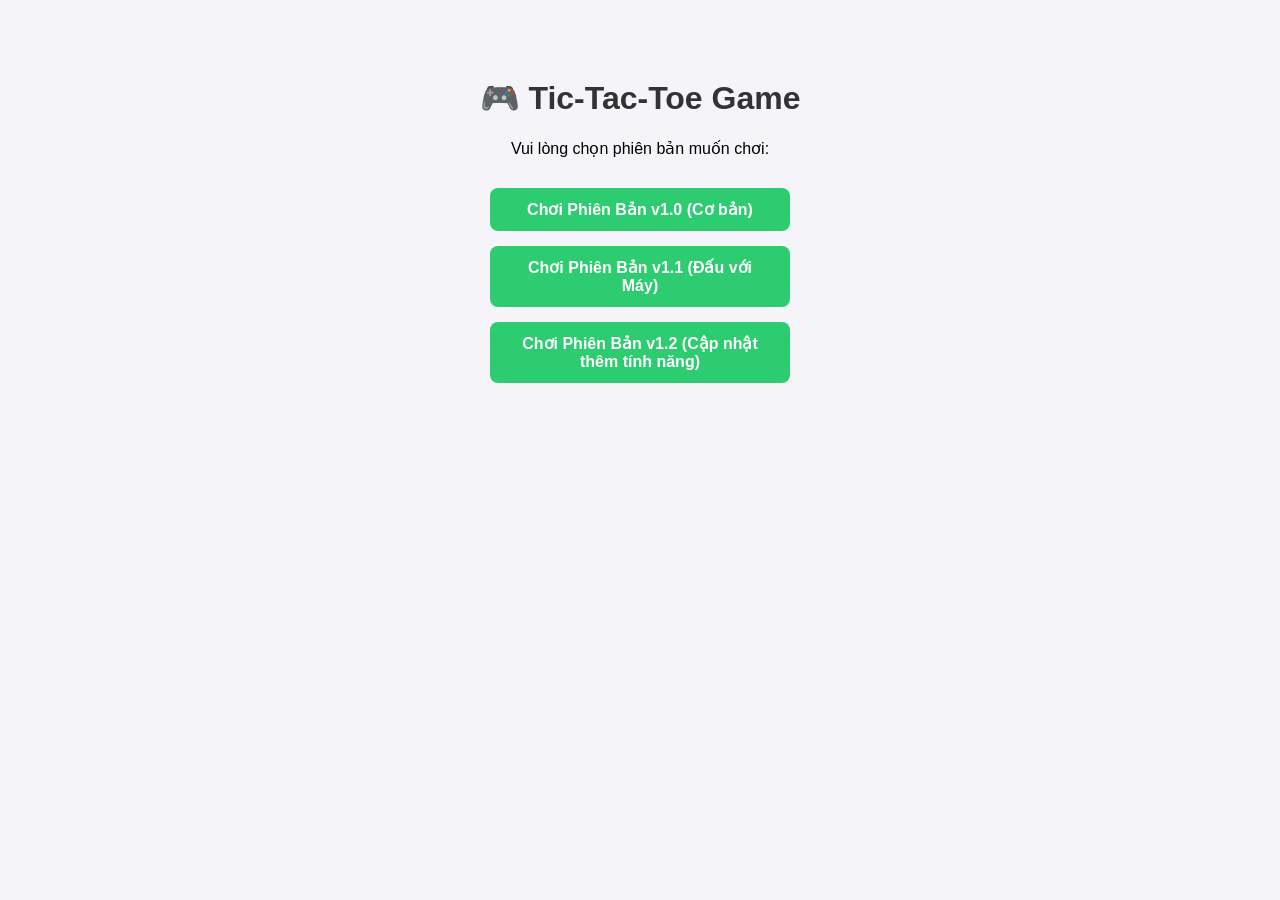
<file: index.html>
<!DOCTYPE html>
<html lang="vi">
<head>
  <meta charset="UTF-8">
  <meta name="viewport" content="width=device-width, initial-scale=1.0">
  <title>Tic-Tac-Toe - Chọn phiên bản</title>
  <style>
    body {
      font-family: Arial, sans-serif;
      text-align: center;
      background-color: #f4f4f9;
      padding: 50px 20px;
    }
    h1 { color: #333; }
    .btn-container {
      margin-top: 30px;
      display: flex;
      flex-direction: column;
      gap: 15px;
      max-width: 300px;
      margin-left: auto;
      margin-right: auto;
    }
    a.btn {
      display: block;
      padding: 12px 20px;
      background-color: #2ecc71;
      color: white;
      text-decoration: none;
      font-weight: bold;
      border-radius: 8px;
      transition: 0.2s;
    }
    a.btn:hover { background-color: #27ae60; }
  </style>
</head>
<body>
  <h1>🎮 Tic-Tac-Toe Game</h1>
  <p>Vui lòng chọn phiên bản muốn chơi:</p>

  <div class="btn-container">
    <a href="./v1.0/" class="btn">Chơi Phiên Bản v1.0 (Cơ bản)</a>
    <a href="./v1.1/" class="btn">Chơi Phiên Bản v1.1 (Đấu với Máy)</a>
    <a href="./v1.2/" class="btn">Chơi Phiên Bản v1.2 (Cập nhật thêm tính năng)</a>

    <!-- Sau này có v2.0 chỉ cần bỏ câu lệnh bên dưới ra: -->
    <!-- <a href="./v2.0/" class="btn">Chơi Phiên Bản v2.0 (Mới nhất)</a> -->
  </div>
</body>
</html>
</file>
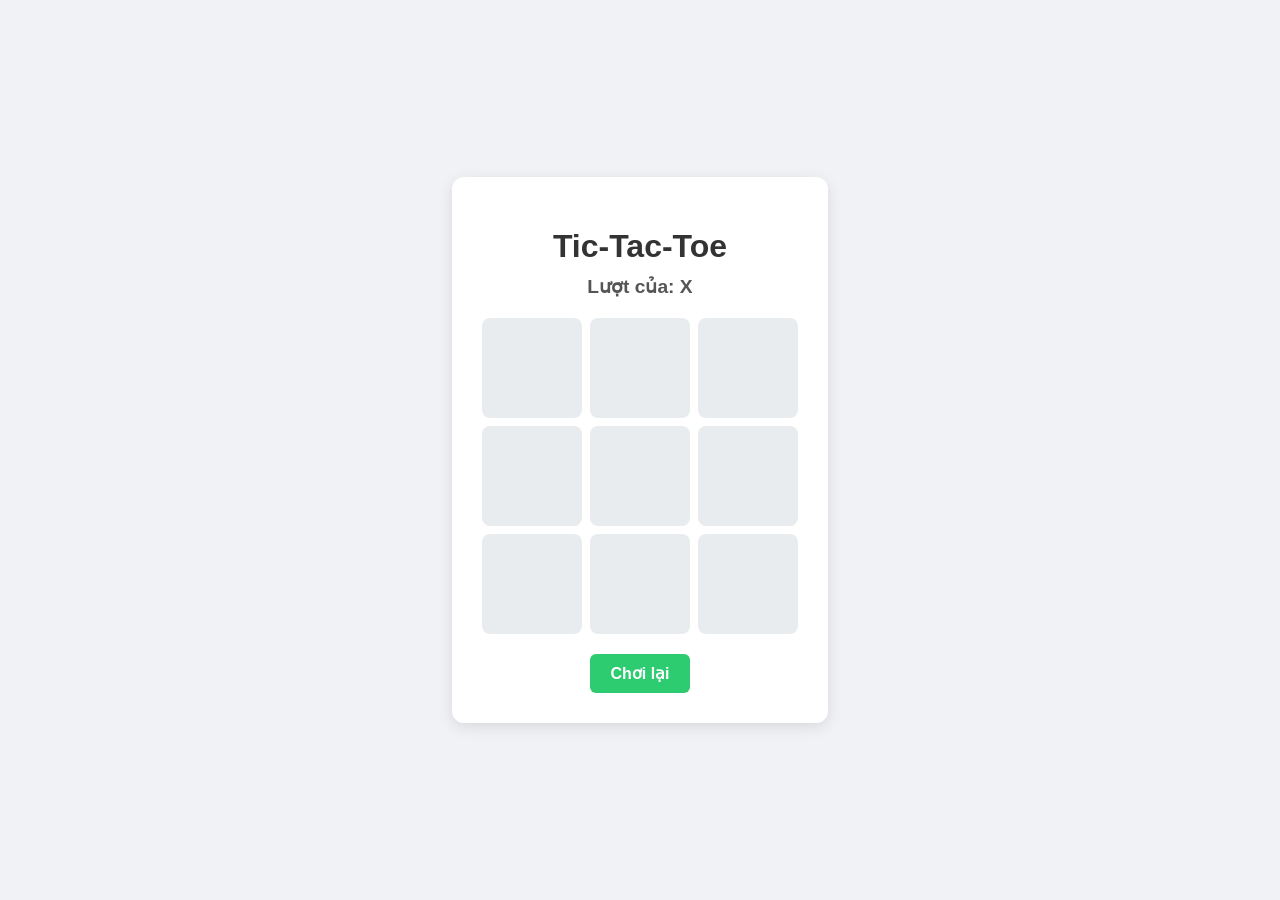
<file: v1.0/index.html>
<!DOCTYPE html>
<html lang="vi">
<head>
  <meta charset="UTF-8">
  <meta name="viewport" content="width=device-width, initial-scale=1.0">
  <title>Tic-Tac-Toe Game</title>
  <link rel="stylesheet" href="style.css">
</head>
<body>
  <div class="container">
    <h1>Tic-Tac-Toe</h1>
    
    <!-- Hiển thị lượt chơi/thông báo thắng -->
    <div id="status">Lượt của lượt đi: <span id="current-player">X</span></div>
    
    <!-- Bàn cờ 3x3 -->
    <div class="board" id="board">
      <div class="cell" data-index="0"></div>
      <div class="cell" data-index="1"></div>
      <div class="cell" data-index="2"></div>
      <div class="cell" data-index="3"></div>
      <div class="cell" data-index="4"></div>
      <div class="cell" data-index="5"></div>
      <div class="cell" data-index="6"></div>
      <div class="cell" data-index="7"></div>
      <div class="cell" data-index="8"></div>
    </div>
    
    <!-- Nút chơi lại -->
    <button id="restart-btn">Chơi lại</button>
  </div>

  <script src="script.js"></script>
</body>
</html>
</file>
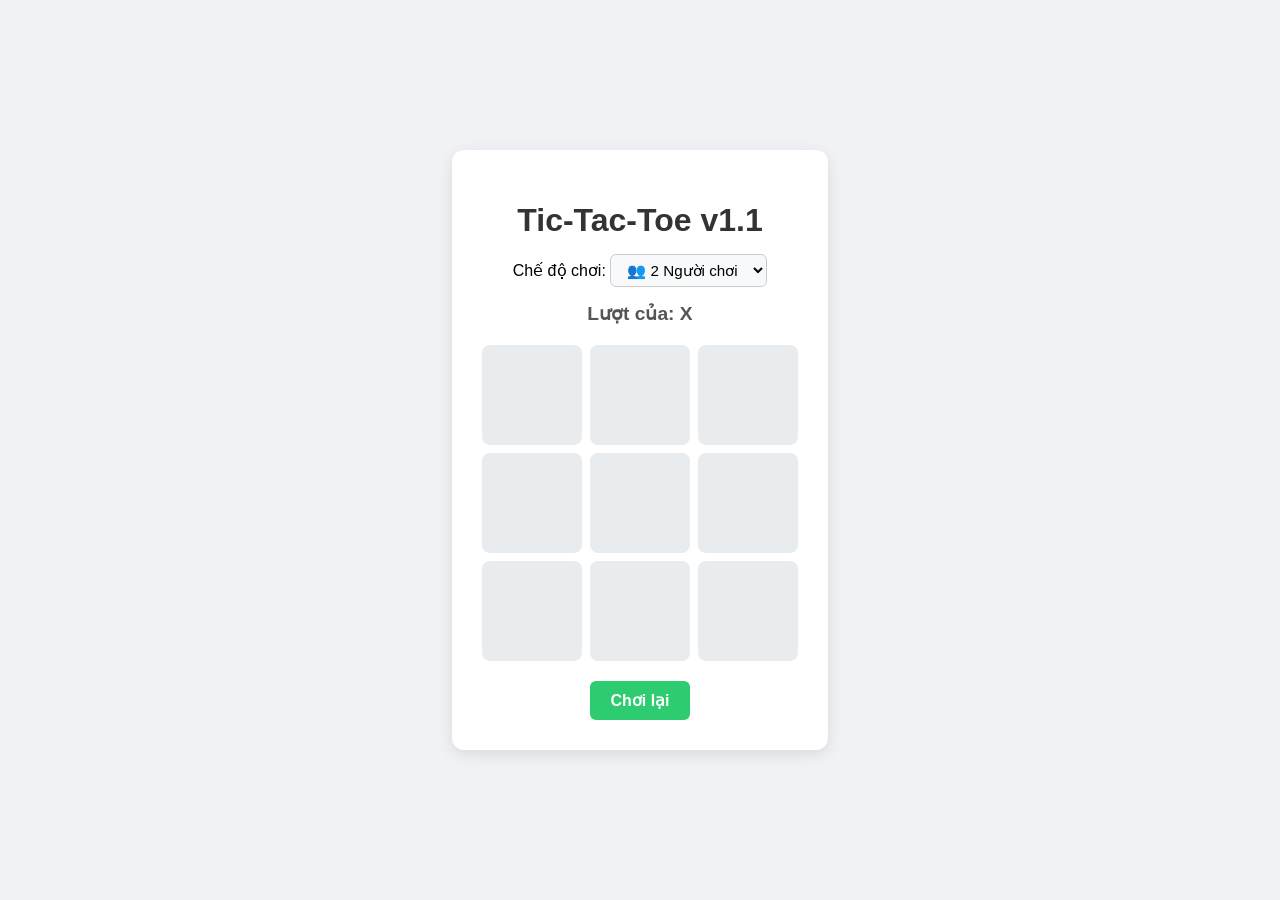
<file: v1.1/index.html>
<!DOCTYPE html>
<html lang="vi">
<head>
  <meta charset="UTF-8">
  <meta name="viewport" content="width=device-width, initial-scale=1.0">
  <title>Tic-Tac-Toe v1.1 - Chế độ Máy & 2 Người</title>
  <link rel="stylesheet" href="style.css">
</head>
<body>
  <div class="container">
    <h1>Tic-Tac-Toe v1.1</h1>
    
    <!-- Lựa chọn chế độ chơi -->
    <div class="mode-select">
      <label for="game-mode">Chế độ chơi: </label>
      <select id="game-mode">
        <option value="pvp">👥 2 Người chơi</option>
        <option value="pve">🤖 Đấu với Máy</option>
      </select>
    </div>

    <!-- Thông báo lượt đi / kết quả -->
    <div id="status">Lượt của: <span id="current-player">X</span></div>
    
    <!-- Bàn cờ 3x3 -->
    <div class="board" id="board">
      <div class="cell" data-index="0"></div>
      <div class="cell" data-index="1"></div>
      <div class="cell" data-index="2"></div>
      <div class="cell" data-index="3"></div>
      <div class="cell" data-index="4"></div>
      <div class="cell" data-index="5"></div>
      <div class="cell" data-index="6"></div>
      <div class="cell" data-index="7"></div>
      <div class="cell" data-index="8"></div>
    </div>
    
    <button id="restart-btn">Chơi lại</button>
  </div>

  <script src="script.js"></script>
</body>
</html>
</file>
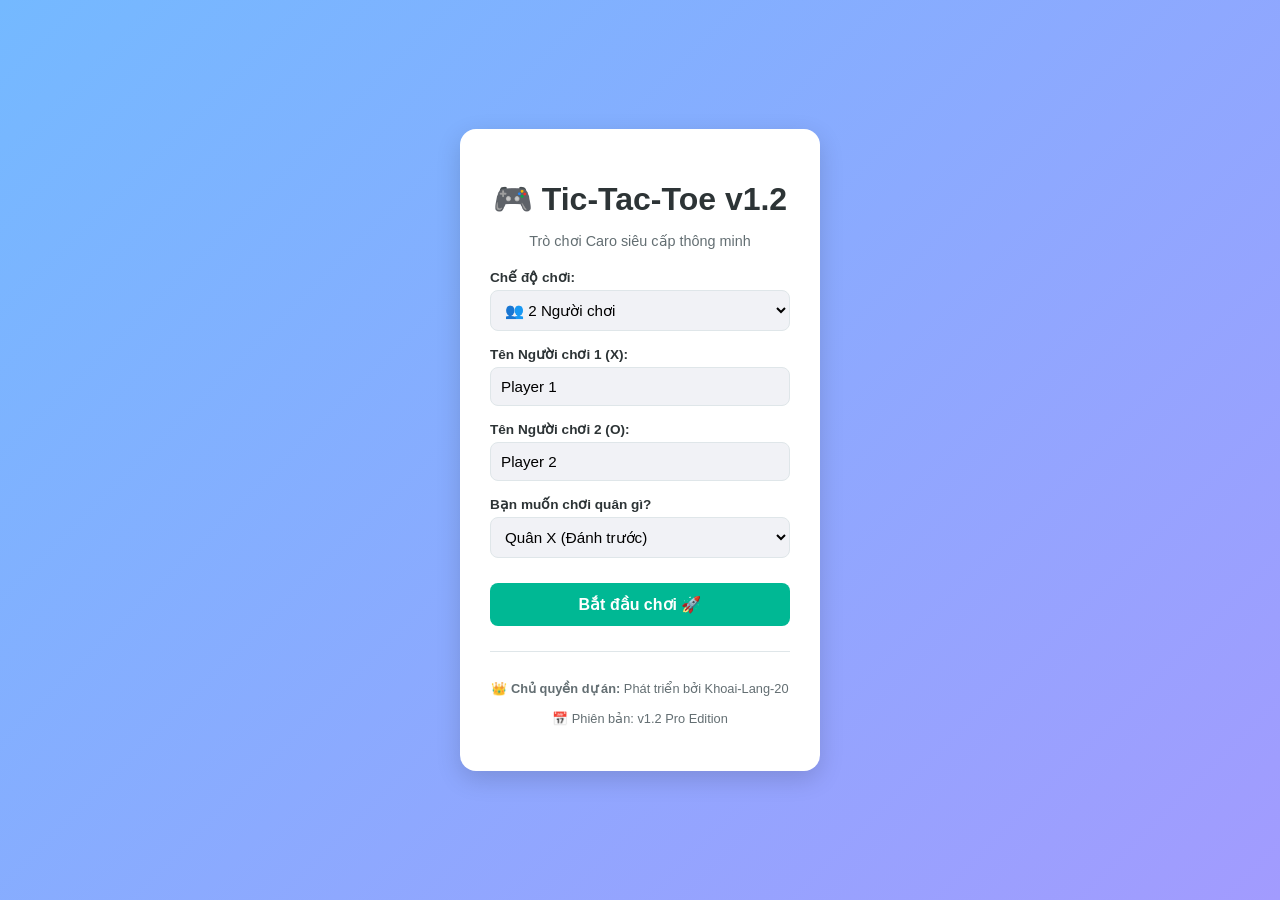
<file: v1.2/index.html>
<!DOCTYPE html>
<html lang="vi">
<head>
  <meta charset="UTF-8">
  <meta name="viewport" content="width=device-width, initial-scale=1.0">
  <title>Tic-Tac-Toe v1.2 - Pro Edition</title>
  <link rel="stylesheet" href="style.css">
</head>
<body>

  <!-- MÀN HÌNH MENU CÀI ĐẶT -->
  <div id="menu-screen" class="screen">
    <h1>🎮 Tic-Tac-Toe v1.2</h1>
    <p class="subtitle">Trò chơi Caro siêu cấp thông minh</p>

    <div class="form-group">
      <label>Chế độ chơi:</label>
      <select id="mode-select">
        <option value="pvp">👥 2 Người chơi</option>
        <option value="pve">🤖 Đấu với Máy</option>
      </select>
    </div>

    <div class="form-group">
      <label>Tên Người chơi 1 (X):</label>
      <input type="text" id="player1-name" value="Player 1" placeholder="Nhập tên...">
    </div>

    <div class="form-group" id="p2-group">
      <label>Tên Người chơi 2 (O):</label>
      <input type="text" id="player2-name" value="Player 2" placeholder="Nhập tên...">
    </div>

    <div class="form-group">
      <label>Bạn muốn chơi quân gì?</label>
      <select id="symbol-select">
        <option value="X">Quân X (Đánh trước)</option>
        <option value="O">Quân O (Đánh sau)</option>
      </select>
    </div>

    <button id="start-btn" class="btn-main">Bắt đầu chơi 🚀</button>

    <!-- PHẦN CHỦ QUYỀN / CREDITS -->
    <div class="copyright-box">
      <p>👑 <strong>Chủ quyền dự án:</strong> Phát triển bởi Khoai-Lang-20</p>
      <p>📅 Phiên bản: v1.2 Pro Edition</p>
    </div>
  </div>

  <!-- MÀN HÌNH TRÒ CHƠI -->
  <div id="game-screen" class="screen hidden">
    <div class="game-header">
      <button id="back-menu-btn" class="btn-secondary">⬅️ Menu</button>
      <h2 id="turn-display">Lượt của: X</h2>
    </div>

    <!-- Bàn cờ 3x3 -->
    <div class="board" id="board">
      <div class="cell" data-index="0"></div>
      <div class="cell" data-index="1"></div>
      <div class="cell" data-index="2"></div>
      <div class="cell" data-index="3"></div>
      <div class="cell" data-index="4"></div>
      <div class="cell" data-index="5"></div>
      <div class="cell" data-index="6"></div>
      <div class="cell" data-index="7"></div>
      <div class="cell" data-index="8"></div>
    </div>

    <div class="game-footer">
      <button id="restart-btn" class="btn-main">Chơi lại ván mới 🔄</button>
    </div>
  </div>

  <script src="script.js"></script>
</body>
</html>
</file>
<file: v1.0/style.css>
* {
  box-sizing: border-box;
  font-family: 'Segoe UI', Tahoma, Geneva, Verdana, sans-serif;
}

body {
  background-color: #f0f2f5;
  display: flex;
  justify-content: center;
  align-items: center;
  height: 100vh;
  margin: 0;
}

.container {
  text-align: center;
  background: white;
  padding: 30px;
  border-radius: 12px;
  box-shadow: 0 4px 15px rgba(0, 0, 0, 0.1);
}

h1 {
  color: #333;
  margin-bottom: 10px;
}

#status {
  font-size: 1.2rem;
  margin-bottom: 20px;
  font-weight: bold;
  color: #555;
}

/* Tọa độ bàn cờ 3x3 */
.board {
  display: grid;
  grid-template-columns: repeat(3, 100px);
  grid-template-rows: repeat(3, 100px);
  gap: 8px;
  margin: 0 auto 20px auto;
}

.cell {
  background-color: #e9ecef;
  border-radius: 8px;
  display: flex;
  justify-content: center;
  align-items: center;
  font-size: 2.5rem;
  font-weight: bold;
  cursor: pointer;
  transition: background 0.2s;
}

.cell:hover {
  background-color: #dee2e6;
}

/* Màu sắc đại diện cho X và O */
.cell.x {
  color: #e74c3c;
}

.cell.o {
  color: #3498db;
}

button {
  padding: 10px 20px;
  font-size: 1rem;
  font-weight: bold;
  color: white;
  background-color: #2ecc71;
  border: none;
  border-radius: 6px;
  cursor: pointer;
  transition: opacity 0.2s;
}

button:hover {
  opacity: 0.9;
}
</file>
<file: v1.1/style.css>
* {
  box-sizing: border-box;
  font-family: 'Segoe UI', Tahoma, Geneva, Verdana, sans-serif;
}

body {
  background-color: #f0f2f5;
  display: flex;
  justify-content: center;
  align-items: center;
  height: 100vh;
  margin: 0;
}

.container {
  text-align: center;
  background: white;
  padding: 30px;
  border-radius: 12px;
  box-shadow: 0 4px 15px rgba(0, 0, 0, 0.1);
}

h1 {
  color: #333;
  margin-bottom: 15px;
}

.mode-select {
  margin-bottom: 15px;
  font-size: 1rem;
}

.mode-select select {
  padding: 6px 12px;
  border-radius: 6px;
  border: 1px solid #ccc;
  font-size: 0.95rem;
  outline: none;
  background-color: #f8f9fa;
  cursor: pointer;
}

#status {
  font-size: 1.2rem;
  margin-bottom: 20px;
  font-weight: bold;
  color: #555;
}

.board {
  display: grid;
  grid-template-columns: repeat(3, 100px);
  grid-template-rows: repeat(3, 100px);
  gap: 8px;
  margin: 0 auto 20px auto;
}

.cell {
  background-color: #e9ecef;
  border-radius: 8px;
  display: flex;
  justify-content: center;
  align-items: center;
  font-size: 2.5rem;
  font-weight: bold;
  cursor: pointer;
  transition: background 0.2s;
}

.cell:hover {
  background-color: #dee2e6;
}

.cell.x { color: #e74c3c; }
.cell.o { color: #3498db; }

button {
  padding: 10px 20px;
  font-size: 1rem;
  font-weight: bold;
  color: white;
  background-color: #2ecc71;
  border: none;
  border-radius: 6px;
  cursor: pointer;
}

button:hover { opacity: 0.9; }
</file>
<file: v1.2/style.css>
* {
  box-sizing: border-box;
  font-family: 'Segoe UI', Tahoma, Geneva, Verdana, sans-serif;
}

body {
  background: linear-gradient(135deg, #74b9ff, #a29bfe);
  display: flex;
  justify-content: center;
  align-items: center;
  height: 100vh;
  margin: 0;
}

.screen {
  background: white;
  padding: 30px;
  border-radius: 16px;
  box-shadow: 0 8px 25px rgba(0, 0, 0, 0.15);
  width: 360px;
  text-align: center;
}

.hidden {
  display: none;
}

h1 {
  color: #2d3436;
  margin-bottom: 5px;
}

.subtitle {
  color: #636e72;
  font-size: 0.9rem;
  margin-bottom: 20px;
}

.form-group {
  margin-bottom: 15px;
  text-align: left;
}

.form-group label {
  display: block;
  font-size: 0.85rem;
  font-weight: bold;
  color: #2d3436;
  margin-bottom: 5px;
}

.form-group input, .form-group select {
  width: 100%;
  padding: 10px;
  border-radius: 8px;
  border: 1px solid #dfe6e9;
  font-size: 0.95rem;
  outline: none;
  background-color: #f1f2f6;
}

.btn-main {
  width: 100%;
  padding: 12px;
  font-size: 1rem;
  font-weight: bold;
  color: white;
  background-color: #00b894;
  border: none;
  border-radius: 8px;
  cursor: pointer;
  transition: 0.2s;
  margin-top: 10px;
}

.btn-main:hover {
  background-color: #00a884;
}

.btn-secondary {
  padding: 6px 12px;
  font-size: 0.85rem;
  font-weight: bold;
  color: #636e72;
  background-color: #dfe6e9;
  border: none;
  border-radius: 6px;
  cursor: pointer;
}

.btn-secondary:hover {
  background-color: #b2bec3;
}

/* Phần Chủ quyền */
.copyright-box {
  margin-top: 25px;
  padding-top: 15px;
  border-top: 1px solid #dfe6e9;
  font-size: 0.8rem;
  color: #636e72;
  line-height: 1.4;
}

/* Giao diện Game Screen */
.game-header {
  display: flex;
  justify-content: space-between;
  align-items: center;
  margin-bottom: 20px;
}

.game-header h2 {
  font-size: 1.1rem;
  color: #2d3436;
  margin: 0;
}

.board {
  display: grid;
  grid-template-columns: repeat(3, 95px);
  grid-template-rows: repeat(3, 95px);
  gap: 8px;
  margin: 0 auto 20px auto;
  justify-content: center;
}

.cell {
  background-color: #f1f2f6;
  border-radius: 8px;
  display: flex;
  justify-content: center;
  align-items: center;
  font-size: 2.5rem;
  font-weight: bold;
  cursor: pointer;
  transition: background 0.2s;
}

.cell:hover {
  background-color: #dfe6e9;
}

.cell.x { color: #e74c3c; }
.cell.o { color: #3498db; }
</file>
